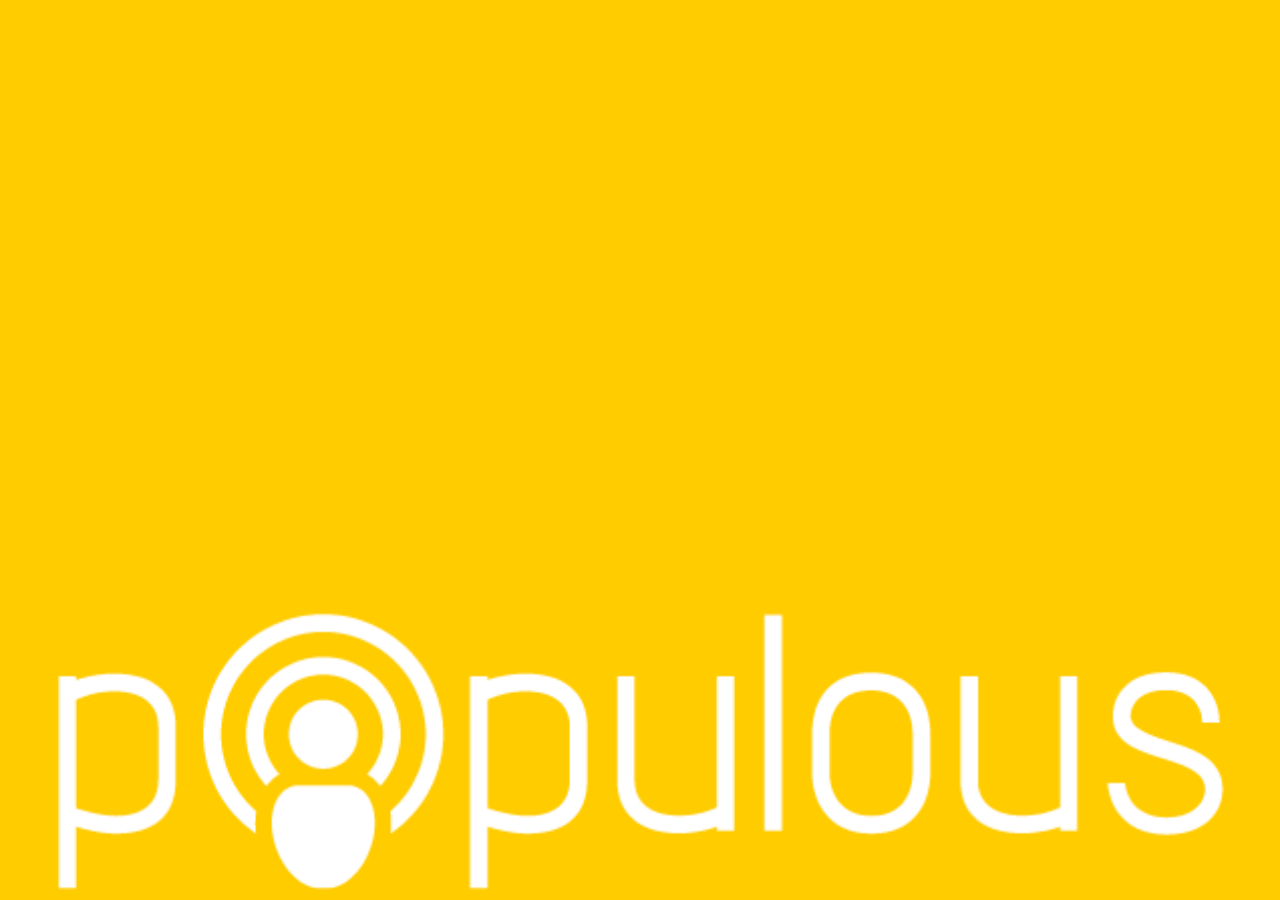
<file: platforms/ios/build.bak/emulator/Beacon Demo.app/www/index.html>
<!DOCTYPE html>
<html>
	<head>
		<meta charset="utf-8" />
		<meta name="viewport" content="width=device-width, user-scalable=no, initial-scale=1, maximum-scale=1, minimum-scale=1" />
		<link rel="stylesheet" href="css/styles.css" />
		<title>Populous Beacon Demo</title>
	</head>
	<body ontouchstart="app.onTouchStart(event)" ontouchmove="app.onTouchMove(event)" ontouchcancel="app.onTouchCancel(event)">
    <header></header>
		<script src="cordova.js"></script>
		<script src="js/jquery-2.1.1.min.js"></script>
		<script src="js/app.js"></script>
	</body>
</html>
</file>
<file: platforms/ios/build.bak/emulator/Beacon Demo.app/www/css/styles.css>
* {
	/* make transparent link selection, adjust last value opacity 0 to 1.0 */
	-webkit-tap-highlight-color: rgba(0,0,0,0);
}

html,body
{
	margin: 0px;
	padding: 0px;
	width: 100%;
  background: url(../img/bg.png) no-repeat center top;
  background-size: 100%;
  background-color: #ffcc00;
	font-family: Helvetica, Arial, sans-serif;
	-webkit-touch-callout: none;
	-webkit-text-size-adjust: none;
	-webkit-user-select: none;
}
</file>
